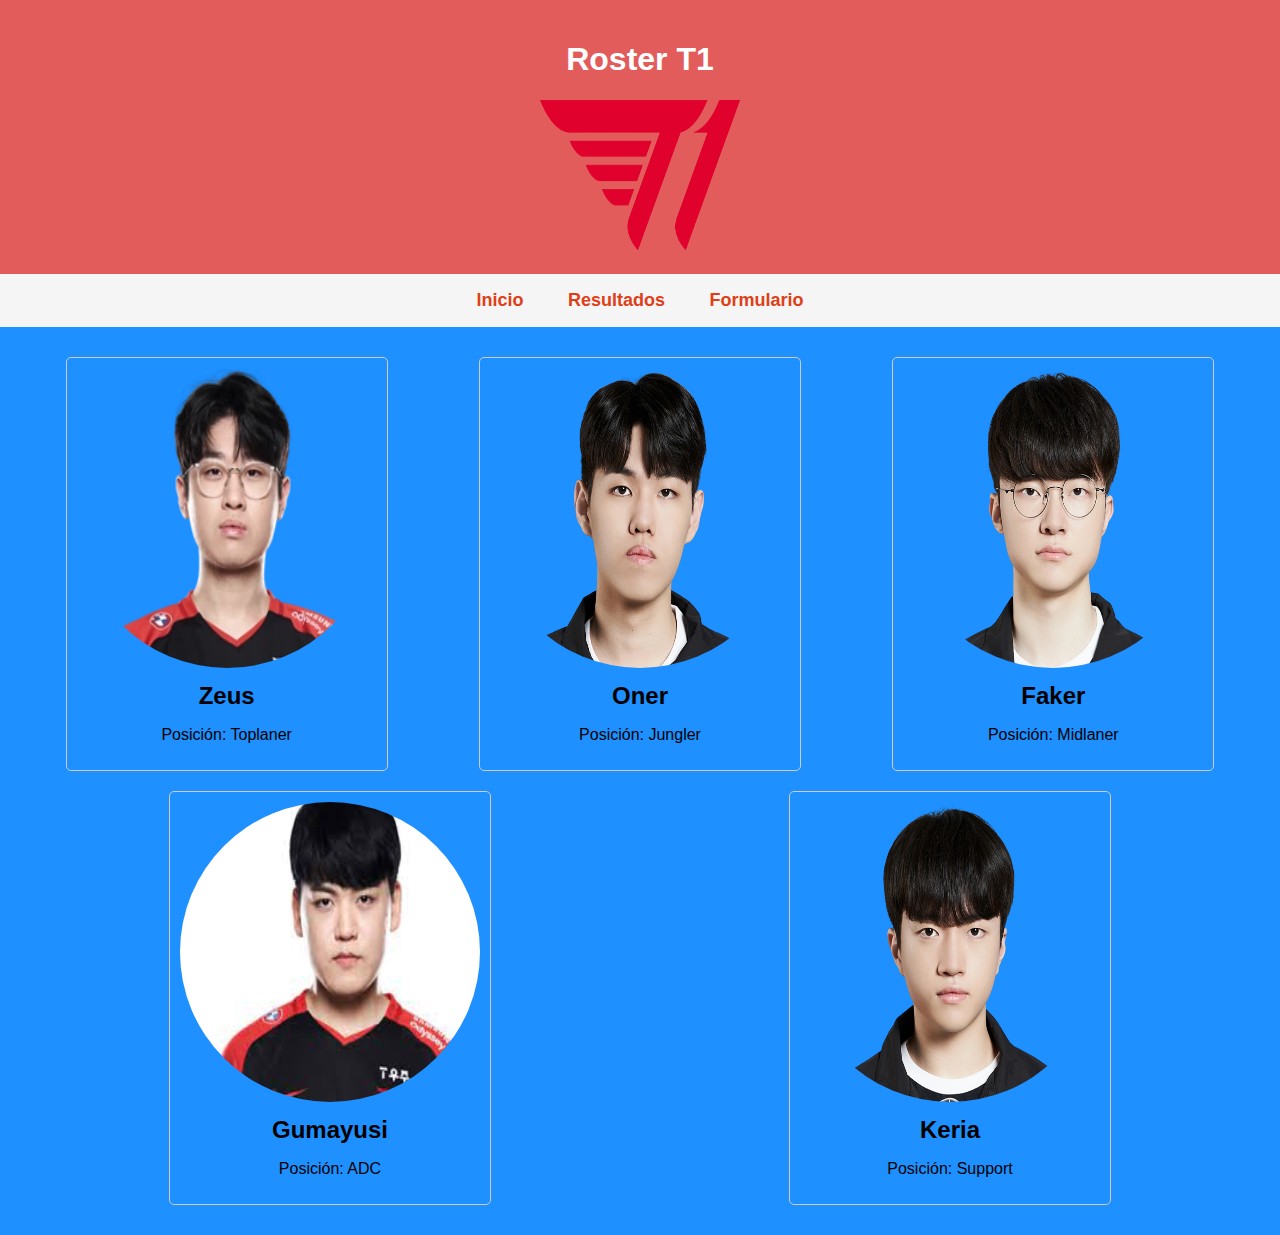
<file: Plantilla/index.html>
<!DOCTYPE html>
<html lang="es">
<head>
    <meta charset="UTF-8">
    <meta name="viewport" content="width=device-width, initial-scale=1.0">
    <title>Plantilla del Equipo de Fútbol</title>
    <link rel="stylesheet" href="styles.css">
</head>
<body>
    <header>
        <h1>Roster T1</h1>
        <img src="t1logo.jpg" alt="Logo del Equipo"
                 width="200"
                 height="150">
    </header>

    <nav>
        <ul>
            <li><a href="index.html">Inicio</a></li>
            <li><a href="resultados.html">Resultados</a></li>
            <li><a href="formulario.html">Formulario</a></li>
        </ul>
    </nav>

    <section class="team-roster">
        <div class="player">
            <img src="zeus.jpg" alt="Zeus"
                 width="300"
                 height="300">
            <h2>Zeus</h2>
            <p>Posición: Toplaner</p>
        </div>
        <div class="player">
            <img src="oner.jpg" alt="Oner"
                 width="300"
                 height="300">
            <h2>Oner</h2>
            <p>Posición: Jungler</p>
        </div>
        <div class="player">
            <img src="faker.jpg" alt="Faker"
                 width="300"
                 height="300">
            <h2>Faker</h2>
            <p>Posición: Midlaner</p>
        </div>
        <div class="player">
            <img src="gumayusi.jpg" alt="Gumayusi"
                width="300"
                height="300">
            <h2>Gumayusi</h2>
            <p>Posición: ADC</p>
        </div>
        <div class="player">
            <img src="keria.jpg" alt="Keria"
                 width="300"
                 height="300">
            <h2>Keria</h2>
            <p>Posición: Support</p>
        </div>
    </section>
</body>
</html>
</file>
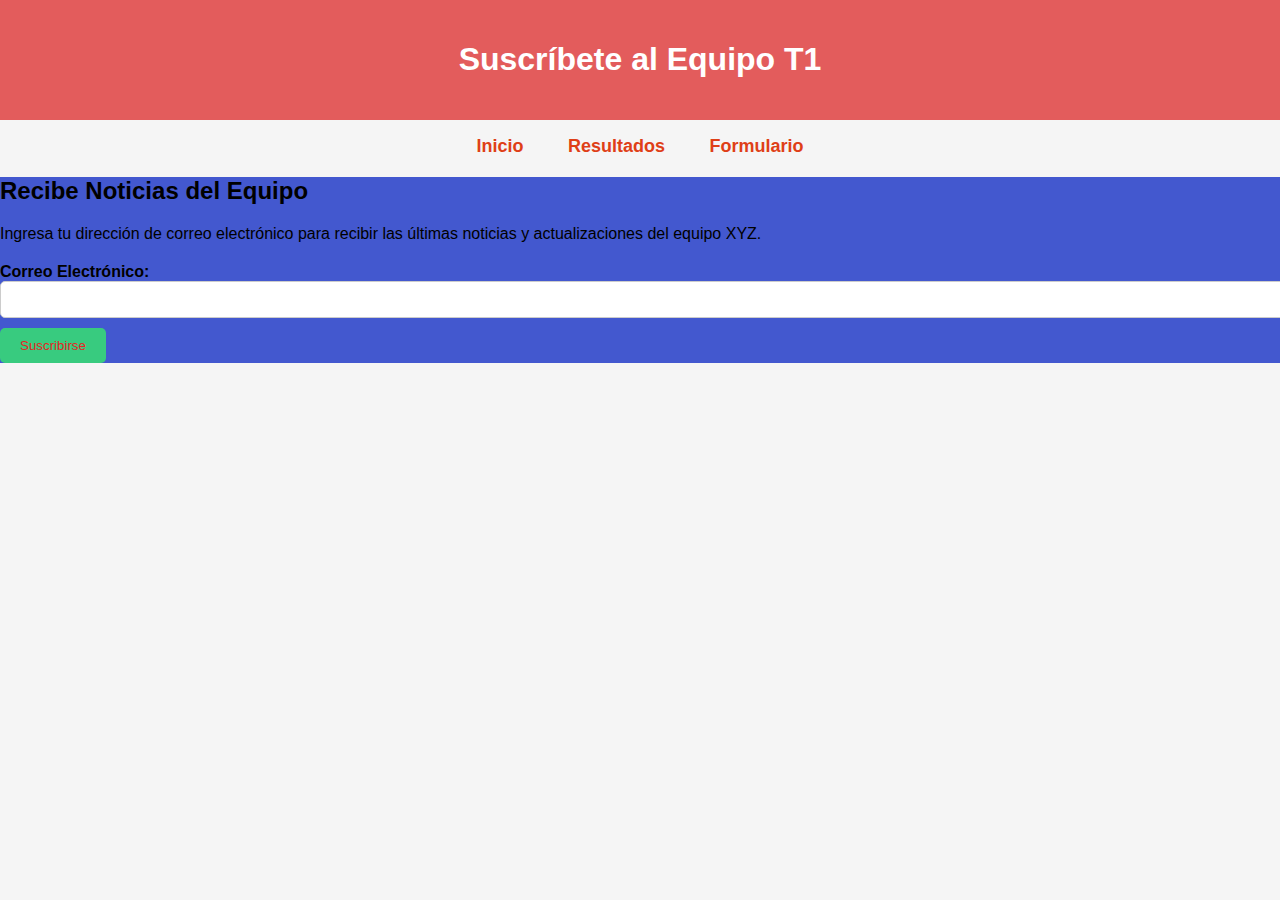
<file: Plantilla/formulario.html>
<!DOCTYPE html>
<html>
<head>
    <link rel="stylesheet" type="text/css" href="styles.css">
</head>
<body>
    <header>
        <h1>Suscríbete al Equipo T1</h1>
    </header>

    <nav>
        <ul>
            <li><a href="index.html">Inicio</a></li>
            <li><a href="resultados.html">Resultados</a></li>
            <li><a href="formulario.html">Formulario</a></li>
        </ul>
    </nav>

    <main>
        <h2>Recibe Noticias del Equipo</h2>
        <p>Ingresa tu dirección de correo electrónico para recibir las últimas noticias y actualizaciones del equipo XYZ.</p>

        <form action="suscripcion.php" method="post">
            <label for="email">Correo Electrónico:</label>
            <input type="email" id="email" name="email" required>
            <button type="submit">Suscribirse</button>
        </form>
    </main>
</body>
</html>
</file>
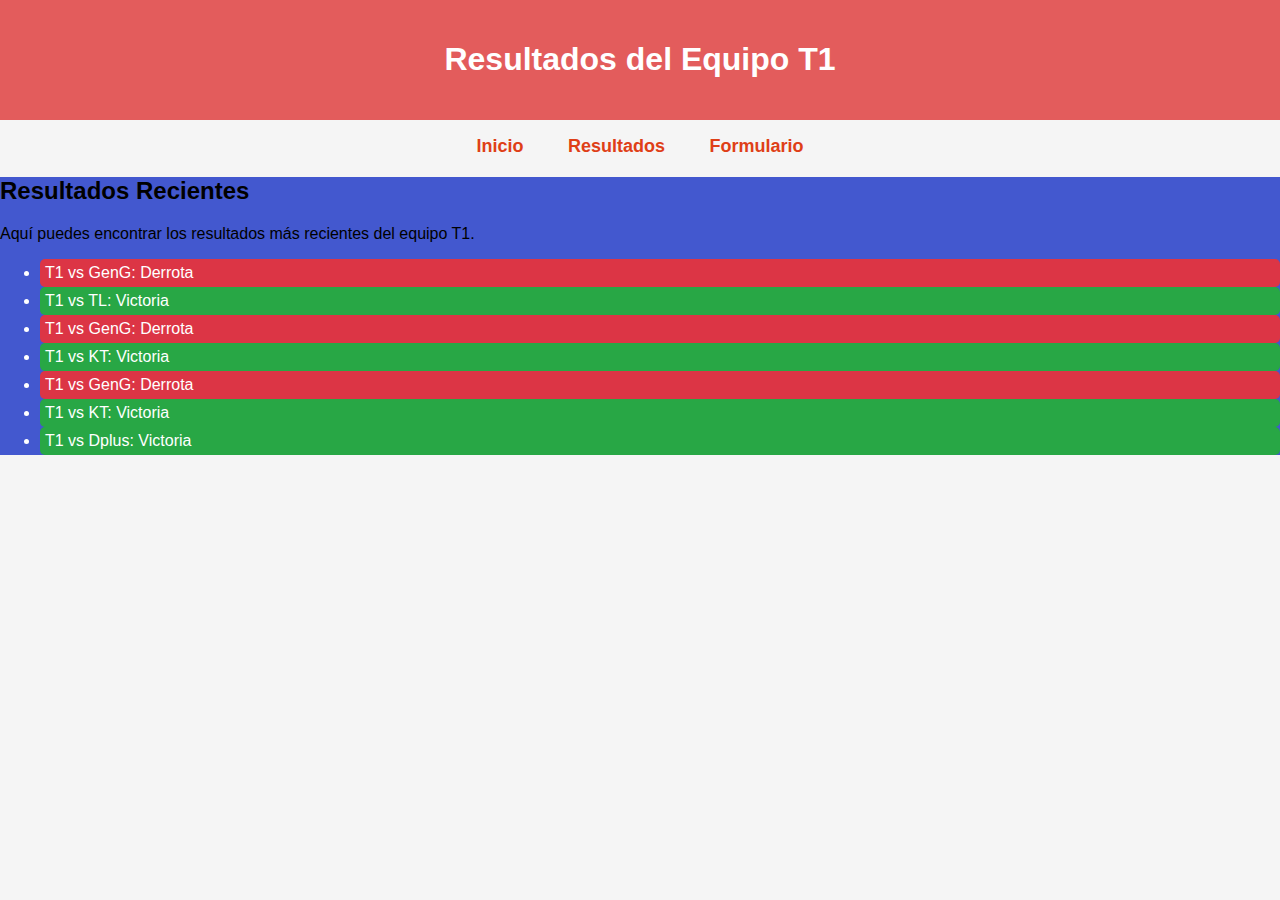
<file: Plantilla/resultados.html>
<!DOCTYPE html>
<html>
<head>
    <link rel="stylesheet" type="text/css" href="styles.css">
</head>
<body>
    <header>
        <h1>Resultados del Equipo T1    </h1>
    </header>

    <nav>
        <ul>
            <li><a href="index.html">Inicio</a></li>
            <li><a href="resultados.html">Resultados</a></li>
            <li><a href="formulario.html">Formulario</a></li>
        </ul>
    </nav>

    <main>
        <h2>Resultados Recientes</h2>
        <p>Aquí puedes encontrar los resultados más recientes del equipo T1.</p>

        <ul>
            <li class="derrota">T1 vs GenG: Derrota</li>
            <li class="victoria">T1 vs TL: Victoria</li>
            <li class="derrota">T1 vs GenG: Derrota</li>
            <li class="victoria">T1 vs KT: Victoria</li>
            <li class="derrota">T1 vs GenG: Derrota</li>
            <li class="victoria">T1 vs KT: Victoria</li>
            <li class="victoria">T1 vs Dplus: Victoria</li>
            
        </ul>
    </main>
</body>
</html>
</file>
<file: Plantilla/styles.css>
/* Estilos generales */
body {
    font-family: Arial, sans-serif;
    margin: 0;
    padding: 0;
}

header {
    background-color: #ec5c5c;
    color: #fff;
    text-align: center;
    padding: 10px;
}

.team-roster {
    display: flex;
    justify-content: space-around;
    flex-wrap: wrap;
    padding: 20px;
    background-color: dodgerblue;
}

/* Estilos para los jugadores */
.player {
    text-align: center;
    margin: 10px;
    padding: 10px;
    border: 1px solid #ccc;
    border-radius: 5px;
}

.player img {
    max-width: 100%;
    border-radius: 50%;
}

.player h2 {
    margin: 10px 0;
}

body {
    font-family: Arial, sans-serif;
    background-color: #f5f5f5;
    margin: 0;
    padding: 0;
}

header {
    background-color: #e35c5c;
    color: #fff;
    text-align: center;
    padding: 20px 0;
}

nav ul {
    list-style: none;
    padding: 0;
    text-align: center;
}

nav li {
    display: inline;
    margin: 0 20px;
}

nav a {
    text-decoration: none;
    color: #df3f17;
    font-weight: bold;
    font-size: 18px;
}

main {
    background-color: #4358cf;
    
    
    
}

form {
    margin-top: 20px;
}

label {
    display: block;
    font-weight: bold;
}

input[type="email"] {
    width: 100%;
    padding: 10px;
    margin-bottom: 10px;
    border: 1px solid #ccc;
    border-radius: 5px;
}

button {
    background-color: #38cb7f;
    color: #e62424;
    padding: 10px 20px;
    border: none;
    border-radius: 5px;
    cursor: pointer;
}

button:hover {
    background-color: #555;
}
/* Estilo para el resultado de "victoria" en resultados.html */
li.victoria {
    background-color: #28a745; /* Fondo verde para victoria */
    color: #fff; /* Texto blanco */
    padding: 5px;
    border-radius: 5px;
}

/* Estilo para el resultado de "empate" en resultados.html */
li.empate {
    background-color: #ffc107; /* Fondo amarillo para empate */
    color: #000; /* Texto negro */
    padding: 5px;
    border-radius: 5px;
}

/* Estilo para el resultado de "derrota" en resultados.html */
li.derrota {
    background-color: #dc3545; /* Fondo rojo para derrota */
    color: #fff; /* Texto blanco */
    padding: 5px;
    border-radius: 5px;
}
</file>
